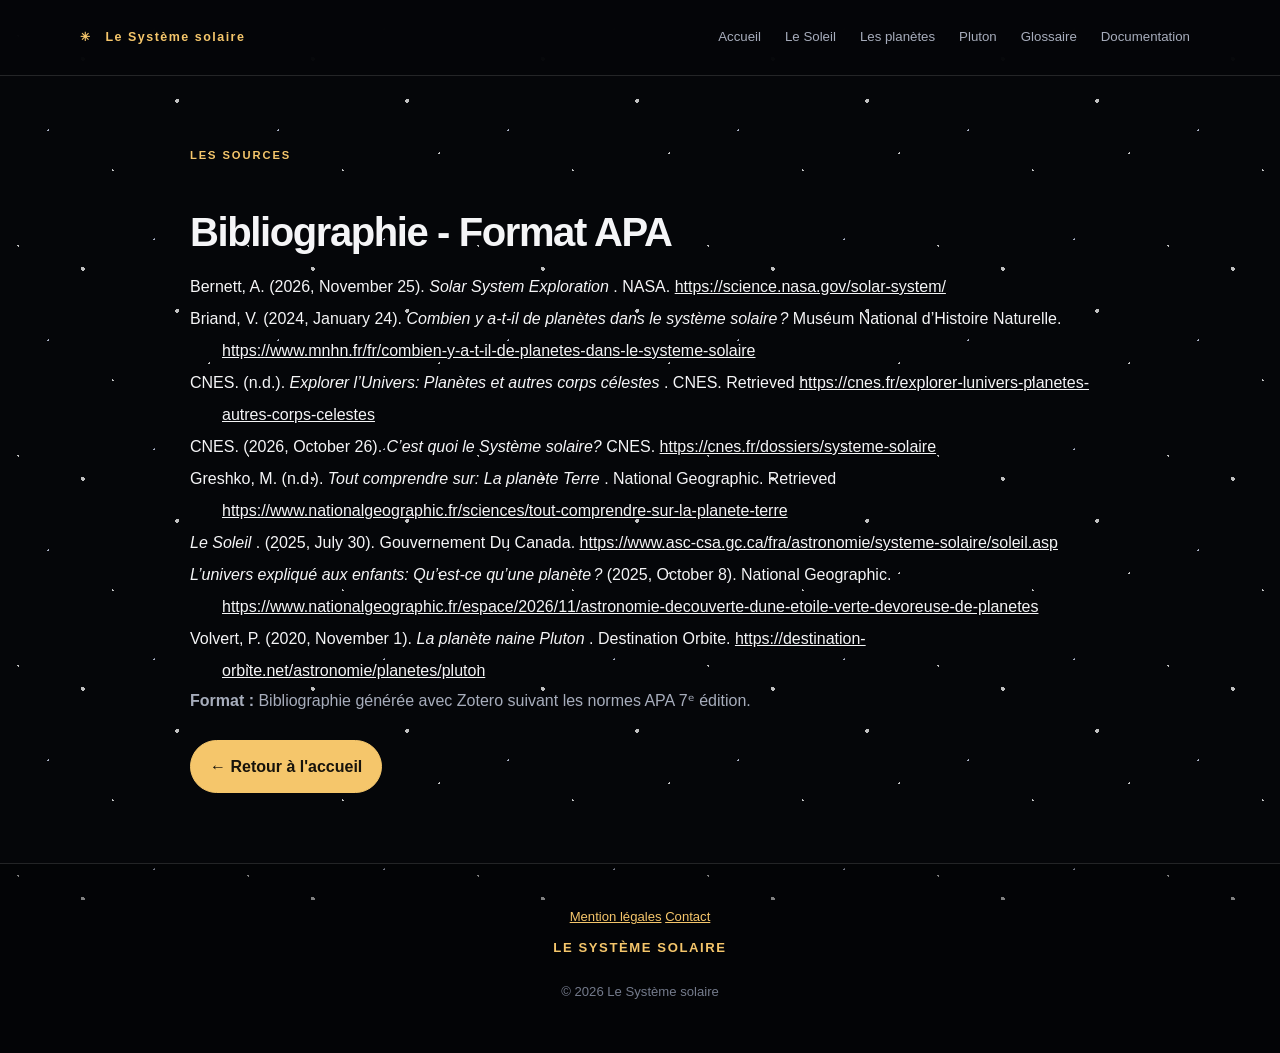
<file: doc.html>
<!DOCTYPE html>
<html lang="fr-FR">
  <head>
    <meta charset="utf-8">
    <meta name="viewport" content="width=device-width, initial-scale=1.0">
    <title>Le Système solaire</title>
    
    <!-- CSS link --> 
    <link rel="stylesheet" href="style.css">
  </head>
  
  <body>
    <!-- HEADER SECTION -->
    <header class="site-header">
      <a class="brand" href="index.html">
        <span class="brand-mark" aria-hidden="true">✳</span>
        <span>Le Système solaire</span>
      </a>
      <nav class="nav-links" id="navLinks" aria-label="Navigation principale">
        <a href="index.html#accueil">Accueil</a>
        <a href="index.html#soleil">Le Soleil</a>
        <a href="index.html#planetes">Les planètes</a>
        <a href="index.html#pluton">Pluton</a>
        <a href="glossaire.html">Glossaire</a>
        <a href="doc.html">Documentation</a>
      </nav>
    </header>

    <main class="section documentation-content">
      <div class="documentation-heading">
        <div class="eyebrow">LES SOURCES</div>
        <h2>Bibliographie - Format APA</h2>
      </div>

    <!-- CONTENU ZOTERO -->
      <div class="csl-bib-body" style="line-height: 2; margin-left: 2em; text-indent:-2em;">
        <div class="csl-entry">
            Bernett, A. (2026, November 25). 
            <i>Solar System Exploration</i>
            . NASA. 
            <a href="https://science.nasa.gov/solar-system/">https://science.nasa.gov/solar-system/</a>
        </div>
        <span class="Z3988" title="url_ver=Z39.88-2004&amp;ctx_ver=Z39.88-2004&amp;rfr_id=info%3Asid%2Fzotero.org%3A2&amp;rft_val_fmt=info%3Aofi%2Ffmt%3Akev%3Amtx%3Adc&amp;rft.type=webpage&amp;rft.title=Solar%20System%20Exploration&amp;rft.identifier=https%3A%2F%2Fscience.nasa.gov%2Fsolar-system%2F&amp;rft.aufirst=Amanda&amp;rft.aulast=Bernett&amp;rft.au=Amanda%20Bernett&amp;rft.date=2026-11-25"></span>
        <div class="csl-entry">
            Briand, V. (2024, January 24). 
            <i>Combien y a-t-il de planètes dans le système solaire ?</i>
             Muséum National d’Histoire Naturelle. 
            <a href="https://www.mnhn.fr/fr/combien-y-a-t-il-de-planetes-dans-le-systeme-solaire">https://www.mnhn.fr/fr/combien-y-a-t-il-de-planetes-dans-le-systeme-solaire</a>
        </div>
        <span class="Z3988" title="url_ver=Z39.88-2004&amp;ctx_ver=Z39.88-2004&amp;rfr_id=info%3Asid%2Fzotero.org%3A2&amp;rft_val_fmt=info%3Aofi%2Ffmt%3Akev%3Amtx%3Adc&amp;rft.type=webpage&amp;rft.title=Combien%20y%20a-t-il%20de%20plan%C3%A8tes%20dans%20le%20syst%C3%A8me%20solaire%20%3F&amp;rft.identifier=https%3A%2F%2Fwww.mnhn.fr%2Ffr%2Fcombien-y-a-t-il-de-planetes-dans-le-systeme-solaire&amp;rft.aufirst=Victoria&amp;rft.aulast=Briand&amp;rft.au=Victoria%20Briand&amp;rft.date=2024-01-24"></span>
        <div class="csl-entry">
            CNES. (n.d.). 
            <i>Explorer l’Univers: Planètes et autres corps célestes</i>
            . CNES. Retrieved 
            <a href="https://cnes.fr/explorer-lunivers-planetes-autres-corps-celestes">https://cnes.fr/explorer-lunivers-planetes-autres-corps-celestes</a>
        </div>
        <span class="Z3988" title="url_ver=Z39.88-2004&amp;ctx_ver=Z39.88-2004&amp;rfr_id=info%3Asid%2Fzotero.org%3A2&amp;rft_val_fmt=info%3Aofi%2Ffmt%3Akev%3Amtx%3Adc&amp;rft.type=webpage&amp;rft.title=Explorer%20l'Univers%20%3A%20plan%C3%A8tes%20et%20autres%20corps%20c%C3%A9lestes&amp;rft.publisher=CNES&amp;rft.identifier=https%3A%2F%2Fcnes.fr%2Fexplorer-lunivers-planetes-autres-corps-celestes"></span>
        <div class="csl-entry">
            CNES. (2026, October 26). 
            <i>C’est quoi le Système solaire?</i>
             CNES. 
            <a href="https://cnes.fr/dossiers/systeme-solaire">https://cnes.fr/dossiers/systeme-solaire</a>
        </div>
        <span class="Z3988" title="url_ver=Z39.88-2004&amp;ctx_ver=Z39.88-2004&amp;rfr_id=info%3Asid%2Fzotero.org%3A2&amp;rft_val_fmt=info%3Aofi%2Ffmt%3Akev%3Amtx%3Adc&amp;rft.type=webpage&amp;rft.title=C'est%20quoi%20le%20Syst%C3%A8me%20solaire%3F&amp;rft.publisher=CNES&amp;rft.identifier=https%3A%2F%2Fcnes.fr%2Fdossiers%2Fsysteme-solaire&amp;rft.date=2026-10-26"></span>
        <div class="csl-entry">
            Greshko, M. (n.d.). 
            <i>Tout comprendre sur: La planète Terre</i>
            . National Geographic. Retrieved 
            <a href="https://www.nationalgeographic.fr/sciences/tout-comprendre-sur-la-planete-terre">https://www.nationalgeographic.fr/sciences/tout-comprendre-sur-la-planete-terre</a>
        </div>
        <span class="Z3988" title="url_ver=Z39.88-2004&amp;ctx_ver=Z39.88-2004&amp;rfr_id=info%3Asid%2Fzotero.org%3A2&amp;rft_val_fmt=info%3Aofi%2Ffmt%3Akev%3Amtx%3Adc&amp;rft.type=webpage&amp;rft.title=Tout%20comprendre%20sur%20%3A%20la%20plan%C3%A8te%20Terre&amp;rft.identifier=https%3A%2F%2Fwww.nationalgeographic.fr%2Fsciences%2Ftout-comprendre-sur-la-planete-terre&amp;rft.aufirst=Michael&amp;rft.aulast=Greshko&amp;rft.au=Michael%20Greshko"></span>
        <div class="csl-entry">
            <i>Le Soleil</i>
            . (2025, July 30). Gouvernement Du Canada. 
            <a href="https://www.asc-csa.gc.ca/fra/astronomie/systeme-solaire/soleil.asp">https://www.asc-csa.gc.ca/fra/astronomie/systeme-solaire/soleil.asp</a>
        </div>
        <span class="Z3988" title="url_ver=Z39.88-2004&amp;ctx_ver=Z39.88-2004&amp;rfr_id=info%3Asid%2Fzotero.org%3A2&amp;rft_val_fmt=info%3Aofi%2Ffmt%3Akev%3Amtx%3Adc&amp;rft.type=webpage&amp;rft.title=Le%20Soleil&amp;rft.identifier=https%3A%2F%2Fwww.asc-csa.gc.ca%2Ffra%2Fastronomie%2Fsysteme-solaire%2Fsoleil.asp&amp;rft.date=2025-07-30"></span>
        <div class="csl-entry">
            <i>L’univers expliqué aux enfants: Qu’est-ce qu’une planète ?</i>
             (2025, October 8). National Geographic. 
            <a href="https://www.nationalgeographic.fr/espace/2026/11/astronomie-decouverte-dune-etoile-verte-devoreuse-de-planetes">https://www.nationalgeographic.fr/espace/2026/11/astronomie-decouverte-dune-etoile-verte-devoreuse-de-planetes</a>
        </div>
        <span class="Z3988" title="url_ver=Z39.88-2004&amp;ctx_ver=Z39.88-2004&amp;rfr_id=info%3Asid%2Fzotero.org%3A2&amp;rft_val_fmt=info%3Aofi%2Ffmt%3Akev%3Amtx%3Adc&amp;rft.type=webpage&amp;rft.title=L'univers%20expliqu%C3%A9%20aux%20enfants%20%3A%20qu'est-ce%20qu'une%20plan%C3%A8te%20%3F&amp;rft.identifier=https%3A%2F%2Fwww.nationalgeographic.fr%2Fespace%2F2026%2F11%2Fastronomie-decouverte-dune-etoile-verte-devoreuse-de-planetes&amp;rft.date=2025-10-08"></span>
        <div class="csl-entry">
            Volvert, P. (2020, November 1). 
            <i>La planète naine Pluton</i>
            . Destination Orbite. 
            <a href="https://destination-orbite.net/astronomie/planetes/pluton">https://destination-orbite.net/astronomie/planetes/pluton</a>
        </div>
        <span class="Z3988" title="url_ver=Z39.88-2004&amp;ctx_ver=Z39.88-2004&amp;rfr_id=info%3Asid%2Fzotero.org%3A2&amp;rft_val_fmt=info%3Aofi%2Ffmt%3Akev%3Amtx%3Adc&amp;rft.type=webpage&amp;rft.title=La%20plan%C3%A8te%20naine%20Pluton&amp;rft.identifier=https%3A%2F%2Fdestination-orbite.net%2Fastronomie%2Fplanetes%2Fpluton&amp;rft.aufirst=Philippe&amp;rft.aulast=Volvert&amp;rft.au=Philippe%20Volvert&amp;rft.date=2020-11-01"></span>
      </div>

    <!-- NOTE -->
        <div class="zotero-info">
          <p>
            <strong>Format :</strong> Bibliographie générée avec Zotero suivant
            les normes APA 7ᵉ édition.
          </p>
        </div>
        
    <!-- BOUTON RETOUR -->
        <div class="documentation-return">
          <div style=""text-align: center; margin-top: 2rem;">
          <a class="button" href="index.html">← Retour à l'accueil</a>
          </div>
        </div>
    </main>

    <!-- FOOTER -->
     <footer class="site-footer">
  
     <!-- Mention légales du site, ouvre un lien vers un pdf -->
      <a href="" target="_blank" class="footer-link">Mention légales</a>
       
     <!-- CONTACT -->
      <a href="mailto:tenzi.tsawa@etu.univ-paris1.fr"?Subject=Hello%20again" target="_top>">Contact</a></p>
       
      <p class="footer-title">LE SYSTÈME SOLAIRE</p>
      <p class="copyright">© 2026 Le Système solaire</p>
    </footer>
  </body>
</html>
</file>
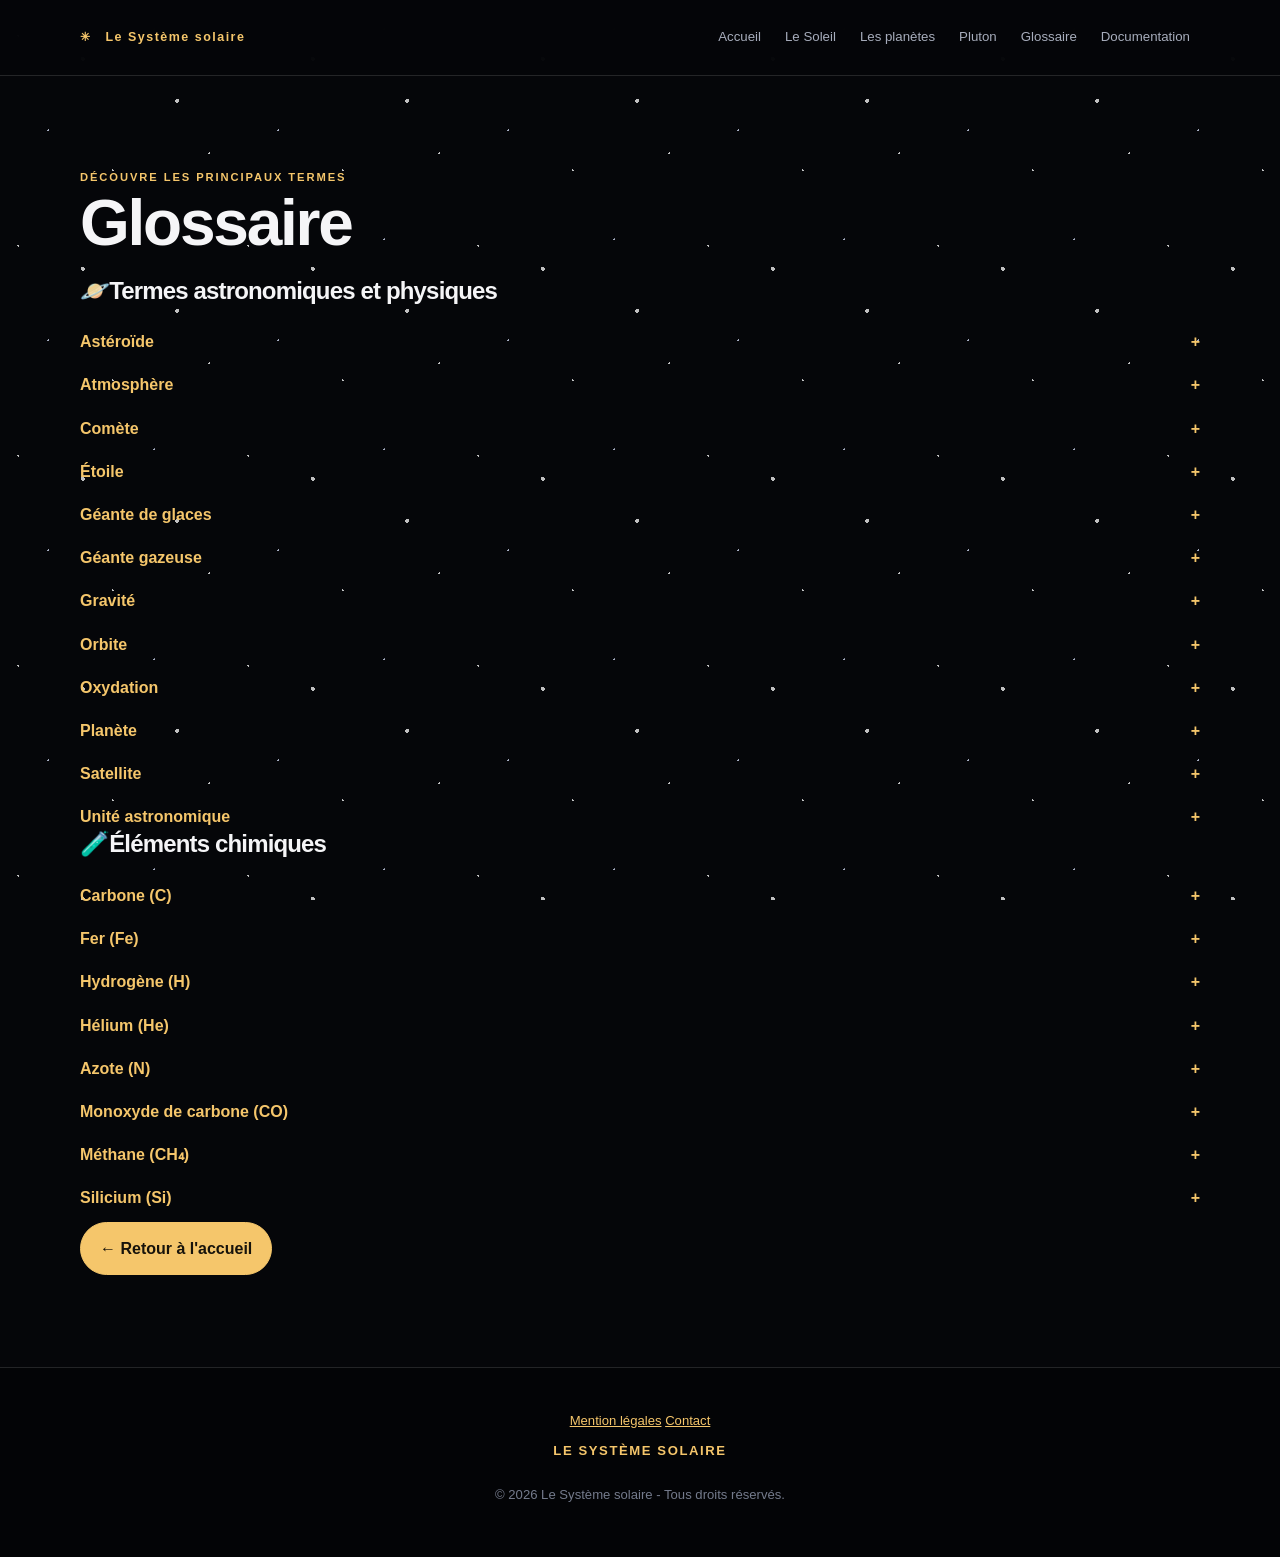
<file: glossaire.html>
<!DOCTYPE html>
<html lang="fr-FR">
  <head>
    <meta charset="utf-8">
    <meta name="viewport" content="width=device-width, initial-scale=1.0">
    <title>Le Système solaire</title>
    
    <!-- CSS link --> 
    <link rel="stylesheet" href="style.css">
  </head>
  
  <body>
    <!-- HEADER SECTION -->
    <header class="site-header">
      <a class="brand" href=index.html>
        <span class="brand-mark" aria-hidden="true">✳</span>
        <span>Le Système solaire</span>
      </a>
      <nav class="nav-links" id="navLinks" aria-label="Navigation principale">
        <a href="index.html#accueil">Accueil</a>
        <a href="index.html#soleil">Le Soleil</a>
        <a href="index.html#planetes">Les planètes</a>
        <a href="index.html#pluton">Pluton</a>
        <a href="glossaire.html">Glossaire</a>
        <a href="doc.html">Documentation</a>
      </nav>
    </header>

    <main>
    <section class="section glossary-page" id="glossaire">
      <div class="glossary-heading">
        <div class="eyebrow">DÉCOUVRE LES PRINCIPAUX TERMES</div>
        <h2>Glossaire</h2>
      </div>

      <div class="glossary-columns">
        <section class="glossary-category">
          <h3>🪐Termes astronomiques et physiques</h3>
          
          <details>
            <summary>Astéroïde</summary>
            <p>Petit corps rocheux ou métallique qui orbite autour du Soleil. Beaucoup se trouvent dans la ceinture principale située entre Mars et Jupiter.</p>
          </details>
            
          <details>
            <summary>Atmosphère</summary>
            <p>Enveloppe de gaz qui entoure un astre et qui est retenue par sa gravité.</p>
          </details>
            
          <details>
            <summary>Comète</summary>
            <p>Petit corps composé de glace, de poussières et de roches. Lorsqu’elle s’approche du Soleil, elle peut développer une chevelure et une ou plusieurs queues.</p>
          </details>
          
          <details>
            <summary>Étoile</summary>
            <p>Astres qui produisent leur propre énergie et lumière, notamment grâce à des réactions de fusion nucléaire dans leur cœur. Le Soleil est une étoile.</p>
          </details>

          <details>
            <summary>Géante de glaces</summary>
            <p>Grande planète contenant notamment de l’eau, de l’ammoniac et du méthane sous différentes formes, comme Uranus et Neptune.</p>
          </details>

          <details>
            <summary>Géante gazeuse</summary>
            <p>Grande planète principalement constituée d’hydrogène et d’hélium, comme Jupiter et Saturne.</p>
          </details>

          <details>
            <summary>Gravité</summary>
            <p>Force qui attire les objets possédant une masse les uns vers les autres. Elle maintient notamment les planètes en orbite autour du Soleil.</p>
          </details>
          
          <details>
            <summary>Orbite</summary>
            <p>Trajectoire suivie par un objet autour d’un autre sous l’effet de la gravité.</p>
          </details>

          <details>
            <summary>Oxydation</summary>
            <p>Réaction chimique au cours de laquelle une substance perd des électrons, souvent par combinaison avec de l'oxygène.</p>
          </details>
        
          <details>
            <summary>Planète</summary>
            <p>Corps céleste qui orbite autour du Soleil, possède une forme presque sphérique et a dégagé son voisinage orbital.</p>
          </details>

          <details>
            <summary>Satellite</summary>
            <p>Corps céleste qui orbite autour d’une planète ou d’un autre corps plus grand. La Lune est le satellite naturel de la Terre.</p>
          </details>

          <details>
            <summary>Unité astronomique</summary>
            <p>Unité correspondant à environ 149,6 millions de kilomètres, soit la distance moyenne entre la Terre et le Soleil.</p>
          </details>
        </section>

        <section class="glossary-category">
          <h3>🧪Éléments chimiques</h3>

          <details>
            <summary>Carbone (C)</summary>
            <p>Élément essentiel à la chimie du vivant. Il est également présent dans les atmosphères et les matériaux de plusieurs corps du Système solaire.</p>
          </details>
          
          <details>
            <summary>Fer (Fe)</summary>
            <p>Métal présent dans le noyau de la Terre et dans de nombreuses roches. Les oxydes de fer contribuent à la couleur rouge de Mars.</p>
          </details>
          
          <details>
            <summary>Hydrogène (H)</summary>
            <p>Élément chimique le plus léger et le plus abondant de l'Univers, constituant principal des étoiles et des géantes gazeuses.</p>
          </details>

          <details>
            <summary>Hélium (He)</summary>
            <p>Gaz noble et deuxième élément le plus abondant de l'Univers, principalement formé par la fusion nucléaire dans les étoiles.</p>
          </details>

          <details>
            <summary>Azote (N)</summary>
            <p>Élément chimique non-métallique, constituant majeur de l'atmosphère terrestre (environ 78 %) et présent sous forme de glace sur certains corps lointains.</p>
          </details>

          <details>
            <summary>Monoxyde de carbone (CO)</summary>
            <p>Gaz toxique, incolore et inodore, formé d'un atome de carbone et d'un atome d'oxygène, fréquemment détecté dans la chevelure des comètes et les atmosphères planétaires.</p>
          </details>

          <details>
            <summary>Méthane (CH₄)</summary>
            <p>Hydrocarbure gazeux simple, composé de carbone et d'hydrogène, présent en abondance dans l'atmosphère des géantes de glaces.</p>
          </details>
        
          <details>
            <summary>Silicium (Si)</summary>
            <p>Élément très présent dans les roches et les minéraux qui composent les planètes telluriques.</p>
          </details>
        </section>
      </div>

      <div class="glossary-return">
        <a class="button" href="index.html">← Retour à l'accueil</a>
      </div>
    </main>
    
    <footer class="site-footer">
     <!-- Mention légales du site, ouvre un lien vers un pdf -->
      <a href="" target="_blank" class="footer-link">Mention légales</a>
     <!-- CONTACT -->
      <a href="mailto:tsawa75@gmail.com"?Subject=Hello%20again" target="_top>">Contact</a></p>
      <p class="footer-title">LE SYSTÈME SOLAIRE</p>
      <p class="copyright">© 2026 Le Système solaire - Tous droits réservés.</p>
    </footer>
  </body>
</html>
</file>
<file: style.css>
:root {
    --black: #050609;
    --panel: #11141c;
    --panel2: #191d27;
    --white: #f5f5f7;
    --muted: #a7adbc;
    --gold: #f5c66b;
    --line: rgba(255, 255, 255, .13);
    --width: 1120px;
}

* {
    box-sizing: border-box;
}

html {
    scroll-behavior: smooth;
    scroll-padding-top: 95px;
}

body {
    margin: 0;
    background: var(--black);
    color: var(--white);
    font: 16px/1.7 Arial, Helvetica, sans-serif;
    overflow-x: hidden;
}

body::before {
    content: "";
    position: fixed;
    inset: 0;
    z-index: -2;
    pointer-events: none;
    opacity: .75;
    background-image: radial-gradient(1px 1px at 8% 17%, #fff 98%, transparent), radial-gradient(1px 1px at 21% 62%, #dbe4ff 98%, transparent), radial-gradient(2px 2px at 36% 28%, #fff 98%, transparent), radial-gradient(1px 1px at 49% 81%, #fff 98%, transparent), radial-gradient(1px 1px at 67% 14%, #dbe4ff 98%, transparent), radial-gradient(2px 2px at 77% 48%, #fff 98%, transparent), radial-gradient(1px 1px at 91% 73%, #fff 98%, transparent);
    background-size: 230px 210px;
}

.stars {
    position: fixed;
    inset: 0;
    z-index: -1;
    pointer-events: none;
    opacity: .3;
    background-image: radial-gradient(#fff .7px, transparent 1px);
    background-size: 87px 91px;
    animation: drift 90s linear infinite;
}

@keyframes drift {
    to {
        transform: translateY(-90px);
    }
}

a {
    color: inherit;
}

.site-header {
    position: sticky;
    top: 0;
    z-index: 20;
    display: flex;
    align-items: center;
    justify-content: space-between;
    gap: 20px;
    padding: 16px max(5%, calc((100vw - var(--width)) /2));
    background: rgba(5, 6, 9, .88);
    border-bottom: 1px solid var(--line);
    backdrop-filter: blur(16px);
}

.brand {
    color: var(--gold);
    text-decoration: none;
    font-size: .78rem;
    font-weight: 800;
    letter-spacing: .12em;
    white-space: nowrap;
}

nav {
    display: flex;
    justify-content: flex-end;
    flex-wrap: wrap;
    gap: 4px;
}

nav a {
    color: var(--muted);
    text-decoration: none;
    font-size: .83rem;
    padding: 7px 10px;
    border-radius: 30px;
    transition: background .2s, color .2s;
}

nav a:hover, nav a:focus {
    color: var(--white);
    background: rgba(255, 255, 255, .09);
}

.section {
    width: min(var(--width), 90%);
    margin: auto;
    padding: 92px 0;
}

.hero {
    min-height: 610px;
    position: relative;
    display: flex;
    align-items: center;
    isolation: isolate;
}

.hero-copy {
    max-width: 610px;
    z-index: 1;
}

.eyebrow, .tag {
    color: var(--gold);
    font-size: .7rem;
    font-weight: 800;
    letter-spacing: .17em;
}

h1, h2, h3 {
    line-height: 1.15;
    letter-spacing: -.035em;
    margin-top: 0;
}

h1 {
    font-size: clamp(3.7rem, 9vw, 7.4rem);
    line-height: .96;
    margin-bottom: 20px;
}

h1 span {
    color: var(--gold);
}

h2 {
    font-size: clamp(2.4rem, 5vw, 4rem);
    margin-bottom: 16px;
}

h3 {
    font-size: 1.5rem;
}

p {
    margin-top: 0;
}

.lead {
    color: var(--muted);
    max-width: 700px;
    font-size: 1.08rem;
}

.button {
    display: inline-flex;
    gap: 14px;
    align-items: center;
    margin-top: 10px;
    padding: 12px 19px;
    border-radius: 30px;
    background: var(--gold);
    border: 1px solid var(--gold);
    color: #17130b;
    font-weight: 800;
    text-decoration: none;
    transition: transform .2s, box-shadow .2s;
}

.button:hover {
    transform: translateY(-3px);
    box-shadow: 0 10px 30px #f5c66b25;
}

.orbit-art {
    position: absolute;
    z-index: -1;
    right: 0;
    top: 50%;
    width: min(43vw, 490px);
    aspect-ratio: 1;
    transform: translateY(-50%);
    opacity: .8;
}

.sun {
    position: absolute;
    left: 50%;
    top: 50%;
    width: 22%;
    aspect-ratio: 1;
    border-radius: 50%;
    transform: translate(-50%, -50%);
    background: radial-gradient(circle at 35% 30%, #fff2bb, #ffbd48 42%, #f36e25 75%);
    box-shadow: 0 0 35px #ff9e35, 0 0 90px #ff8d2d55;
}

.orbit {
    position: absolute;
    left: 50%;
    top: 50%;
    border: 1px solid #ffffff35;
    border-radius: 50%;
    transform: translate(-50%, -50%);
}

.o1 {
    width: 42%;
    height: 42%;
}

.o2 {
    width: 68%;
    height: 68%;
}

.o3 {
    width: 96%;
    height: 96%;
}

.orbit b {
    position: absolute;
    left: 0;
    top: 50%;
    width: 12px;
    aspect-ratio: 1;
    border-radius: 50%;
    background: #b4b1ae;
    transform: translate(-50%, -50%);
}

.o2 b {
    background: #438edc;
    box-shadow: 0 0 12px #438edc;
}

.o3 b {
    width: 24px;
    background: #d8a77a;
}

.image-note, .note {
    color: #7c8392;
    font-size: .75rem;
}

.image-note {
    position: absolute;
    bottom: 14px;
    left: 0;
}

.intro-grid {
    display: grid;
    grid-template-columns: 1.5fr .8fr;
    gap: 38px;
    align-items: center;
}

.intro-grid > p {
    color: var(--muted);
    font-size: 1.1rem;
}

.stat {
    display: grid;
    grid-template-columns: auto 1fr;
    gap: 0 15px;
    padding: 24px;
    border: 1px solid var(--line);
    border-radius: 20px;
    background: #ffffff08;
}

.stat strong {
    color: var(--gold);
    font-size: 2.2rem;
    line-height: 1.2;
}

.stat span {
    color: var(--muted);
    align-self: center;
}

.stat hr {
    grid-column: 1/-1;
    width: 100%;
    border: 0;
    border-top: 1px solid var(--line);
    margin: 15px 0;
}

.feature-grid {
    display: grid;
    grid-template-columns: .85fr 1.15fr;
    gap: 25px;
    align-items: stretch;
}

.sun-picture, .pluto-picture {
    min-height: 340px;
    border: 1px solid var(--line);
    border-radius: 22px;
    background-color: #08090d;
}

.sun-picture {
    background: radial-gradient(circle at 50% 50%, #fff8c4 0 8%, #ffd35f 12%, #ff8c32 27%, #f45e191f 42%, transparent 60%), #08090d;
}

.pluto-picture {
    background: radial-gradient(circle at 50% 50%, #b7a28c 0 15%, #7f6d65 16% 23%, transparent 24%), radial-gradient(circle at 47% 48%, #e0d2bd, #89796d 38%, #29252a 63%, transparent 64%), #08090d;
}

.info-card {
    padding: clamp(22px, 4vw, 36px);
    border: 1px solid var(--line);
    border-radius: 22px;
    background: linear-gradient(145deg, #1a1e29f0, #0d0f16f0);
}

.info-card p {
    color: var(--muted);
}

dl {
    display: grid;
    grid-template-columns: 1fr auto;
    gap: 8px 16px;
    margin: 23px 0 0;
    padding: 17px 0;
    border-top: 1px solid var(--line);
    border-bottom: 1px solid var(--line);
    font-size: .86rem;
}

dt {
    color: var(--muted);
}

dd {
    margin: 0;
    text-align: right;
    font-weight: 700;
}

details {
    margin-top: 16px;
}

summary {
    cursor: pointer;
    list-style: none;
    color: var(--gold);
    font-weight: 800;
}

summary::-webkit-details-marker {
    display: none;
}

summary::after {
    content: "+";
    float: right;
    padding-left: 10px;
}

details[open] > summary::after {
    content: "−";
}

details p {
    padding-top: 10px;
    color: var(--muted);
    font-size: .91rem;
}

.category {
    display: flex;
    align-items: center;
    gap: 12px;
    margin: 52px 0 10px;
}

.dot {
    width: 10px;
    height: 10px;
    border-radius: 50%;
    display: inline-block;
}

.rocky {
    background: #e6a06f;
    box-shadow: 0 0 15px #e6a06f88;
}

.giant {
    background: #81c4e8;
    box-shadow: 0 0 15px #81c4e888;
}

.muted {
    color: var(--muted);
    max-width: 780px;
}

.planet-grid {
    display: grid;
    grid-template-columns: repeat(2, minmax(0, 1fr));
    gap: 22px;
    margin-top: 24px;
}

.planet-card {
    overflow: hidden;
    border: 1px solid var(--line);
    border-radius: 22px;
    background: rgba(17, 20, 28, .94);
    transition: transform .25s, border-color .25s;
}

.planet-card:hover {
    transform: translateY(-4px);
    border-color: #f5c66b66;
}

.planet-image {
    height: 170px;
    position: relative;
    overflow: hidden;
    background: #090a10;
}

.planet-image::before {
    content: "";
    position: absolute;
    width: 145px;
    aspect-ratio: 1;
    left: 50%;
    top: 50%;
    border-radius: 50%;
    transform: translate(-50%, -50%);
    box-shadow: inset -22px -12px 30px #0008, 0 0 30px #ffffff0d;
}

.mercury::before {
    background: radial-gradient(circle at 30% 25%, #d8d3ca, #8b8988 50%, #4c4b50 80%);
}

.venus::before {
    background: radial-gradient(circle at 30% 28%, #f4d7a0, #bf8b50 52%, #684c3d 85%);
}

.earth::before {
    background: radial-gradient(circle at 30% 25%, #a6d8f2, #347fc4 42%, #17456d 78%);
    box-shadow: inset -22px -12px 30px #0008, 0 0 30px #368edb40;
}

.earth::after {
    content: "";
    position: absolute;
    left: calc(50% - 30px);
    top: calc(50% - 24px);
    width: 52px;
    height: 37px;
    border-radius: 45% 55% 35% 60%;
    background: #77a66c;
    transform: rotate(-20deg);
}

.mars::before {
    background: radial-gradient(circle at 30% 25%, #f0b17e, #bc5638 52%, #6a2d25 85%);
}

.jupiter::before {
    width: 170px;
    background: repeating-linear-gradient(0deg, #bd8c6c 0 13px, #e1c09a 14px 22px, #8b5948 23px 32px);
}

.jupiter::after {
    content: "";
    position: absolute;
    left: calc(50% + 15px);
    top: calc(50% + 15px);
    width: 32px;
    height: 18px;
    border-radius: 50%;
    background: #a64e3c;
}

.saturn::before {
    width: 125px;
    background: repeating-linear-gradient(0deg, #e6d0a0 0 13px, #a88762 14px 20px, #d9bd8b 21px 30px);
}

.saturn::after {
    content: "";
    position: absolute;
    left: 50%;
    top: 50%;
    width: 230px;
    height: 62px;
    border: 11px solid #c7b38d;
    border-left-color: #8c7b67;
    border-right-color: #e4d5ad;
    border-radius: 50%;
    transform: translate(-50%, -50%) rotate(-16deg);
}

.uranus::before {
    background: radial-gradient(circle at 30% 25%, #c8f3f2, #70c2ca 55%, #2d6f83 88%);
}

.neptune::before {
    background: radial-gradient(circle at 30% 25%, #80b6ff, #285ac5 55%, #15245f 88%);
}

.card-content {
    padding: 23px;
}

.tag {
    margin-bottom: 7px;
    font-size: .65rem;
}

.card-content h3 {
    margin-bottom: 10px;
}

.card-content > p:not(.tag) {
    color: var(--muted);
    font-size: .91rem;
}

.card-content dl {
    font-size: .8rem;
}

.card-content dd {
    font-size: .8rem;
}

.glossary-grid {
    display: grid;
    grid-template-columns: repeat(2, minmax(0, 1fr));
    gap: 12px;
}

.glossary-grid details {
    margin: 0;
    padding: 18px 21px;
    border: 1px solid var(--line);
    border-radius: 15px;
    background: #ffffff08;
}

.glossary-grid summary {
    color: var(--white);
}

.glossary-grid details p {
    margin-bottom: 0;
}

.source-card {
    display: flex;
    align-items: center;
    justify-content: space-between;
    gap: 24px;
    padding: 28px;
    border: 1px solid var(--line);
    border-radius: 22px;
    background: #ffffff08;
}

.source-card h3 {
    margin-bottom: 8px;
}

.source-card p:not(.tag) {
    margin-bottom: 0;
    color: var(--muted);
}

.text-link {
    flex-shrink: 0;
    color: var(--gold);
    font-weight: 800;
    text-decoration: none;
}

.text-link:hover {
    text-decoration: underline;
}

.site-footer {
    padding: 42px 5%;
    border-top: 1px solid var(--line);
    background: #0005;
    color: var(--muted);
    text-align: center;
    font-size: .82rem;
}

.site-footer p {
    max-width: 800px;
    margin: 8px auto;
}

.site-footer a:not(.brand) {
    color: var(--gold);
}

.copyright {
    margin-top: 22px !important;
    color: #747b8c;
}

#documentation-view[hidden], #home-view[hidden] {
    display: none !important;
}

.documentation-page {
    min-height: 65vh;
    display: flex;
    flex-direction: column;
    align-items: center;
    justify-content: center;
    text-align: center;
    padding: 70px 5%;
}

.documentation-page h1 {
    font-size: clamp(3rem, 8vw, 5.5rem);
    margin-bottom: 25px;
}

@media (max-width: 900px) {
    .site-header {
        align-items: flex-start;
        flex-direction: column;
        gap: 8px;
    }

    nav {
        justify-content: flex-start;
    }

    .orbit-art {
        right: -8%;
        opacity: .45;
    }

    .intro-grid {
        grid-template-columns: 1fr;
    }
}

@media (max-width: 650px) {
    .site-header {
        padding: 13px 5%;
    }

    nav a {
        padding: 5px 7px;
        font-size: .75rem;
    }

    .section {
        padding: 68px 0;
    }

    .hero {
        min-height: 560px;
        align-items: flex-start;
        padding-top: 65px;
    }

    h1 {
        font-size: clamp(3.3rem, 16vw, 5.3rem);
    }

    .orbit-art {
        top: auto;
        bottom: 20px;
        right: -18%;
        width: 68vw;
        transform: none;
        opacity: .3;
    }

    .image-note {
        bottom: 0;
    }

    .feature-grid, .planet-grid, .glossary-grid {
        grid-template-columns: 1fr;
    }

    .sun-picture, .pluto-picture {
        min-height: 260px;
    }

    .source-card {
        align-items: flex-start;
        flex-direction: column;
        padding: 22px;
    }

    dl {
        grid-template-columns: 1fr;
        gap: 3px;
    }

    dd {
        text-align: left;
        margin-bottom: 8px;
    }

    dd:last-child {
        margin-bottom: 0;
    }
}

@media (prefers-reduced-motion: reduce) {
    *, *::before, *::after {
        scroll-behavior: auto !important;
        animation-duration: .01ms !important;
        animation-iteration-count: 1 !important;
        transition-duration: .01ms !important;
    }
}

/* Ajustements pour le site du système solaire */
.site-header { min-height: 76px; }
.brand-mark { display: inline-block; margin-right: 9px; border: 0; background: none; }
.hero { padding-top: 28px; }
.hero::before {
    content: ""; position: absolute; inset: 0; z-index: -2; opacity: .25;
    background: linear-gradient(90deg, #050609 0%, #050609aa 55%, transparent),
                url("images/soleil-header.jpg") center/cover no-repeat;
}
.intro { padding-top: 125px; }
.sun-picture {
    background: linear-gradient(#05060944,#05060944), url("images/soleil.jpg") center/cover no-repeat;
}
.site-footer .footer-title { color: var(--gold); text-align: center; letter-spacing: .12em; font-weight: 800; }
.planet-grid { align-items: stretch; }
.planet-card { min-height: 570px; display: flex; flex-direction: column; }
.card-content { display: flex; flex: 1; flex-direction: column; }
.card-content details { margin-top: auto; padding-top: 10px; }
.planet-image { flex: 0 0 190px; }
.planet-image.has-photo::before, .planet-image.has-photo::after { display: none; }
.planet-image.has-photo { background-position: center; background-size: cover; }
.planet-image.mercury-photo { background-image: url("images/mercury.jpg"); }
.planet-image.venus-photo { background-image: url("images/venus.jpg"); }
.planet-image.earth-photo { background-image: url("images/terre.jpg"); }
.planet-image.mars-photo { background-image: url("images/mars.jpg"); }
.planet-image.jupiter-photo { background-image: url("images/jupiter.jpg"); }
.planet-image.saturn-photo { background-image: url("images/saturne.jpg"); }
.planet-image.uranus-photo { background-image: url("images/uranus.jpg"); }
.planet-image.neptune-photo { background-image: url("images/neptune.jpg"); }
.planet-switch { display:flex; flex-wrap:wrap; gap:12px; margin:28px 0 18px; }
.planet-switch input { position:absolute; opacity:0; pointer-events:none; }
.planet-switch label {
    display:inline-flex; align-items:center; justify-content:center;
    padding:11px 22px; border-radius:14px; border:1px solid var(--gold);
    background:var(--gold); color:#17130b; font-weight:800; cursor:pointer;
    transition:transform .2s, box-shadow .2s, background .2s;
}
.planet-switch label:hover { transform:translateY(-2px); box-shadow:0 8px 24px #f5c66b25; }
#filter-rocky:checked ~ .planet-switch label[for="filter-rocky"],
#filter-gas:checked ~ .planet-switch label[for="filter-gas"] {
    background:#fff0c9; box-shadow:0 0 0 3px #f5c66b33;
}
#filter-gas:checked ~ .rocky-grid { display:none; }
#filter-rocky:checked ~ .gas-grid { display:none; }
.glossary-list { max-width:900px; margin:30px auto 0; }
.glossary-list details {
    margin:0 0 13px; padding:19px 24px; border:1px solid var(--line);
    border-radius:15px; background:#ffffff08;
}
.glossary-list summary { color:var(--gold); }
.glossary-list details p { margin:12px 0 0; padding:0; line-height:1.8; }
.page-heading { font-size:clamp(2rem,4vw,3rem); margin-bottom:14px; }
.documentation-content { width:min(900px,90%); margin:0 auto; padding:70px 0; text-align:left; }
.documentation-content h1, .documentation-content h2 { font-size:clamp(1.8rem,3.5vw,2.5rem); }
.documentation-content h2 { margin-top:44px; }
.documentation-content p, .documentation-content li { color:var(--muted); }
.documentation-content .source-card { margin:18px 0; }
.video-frame { width:100%; aspect-ratio:16/9; border:0; border-radius:20px; background:#08090d; }
.video-section { padding-top:20px; }
@media (max-width:650px) {
    .planet-card { min-height:0; }
    .planet-switch label { flex:1; }
    .intro { padding-top:90px; }
}
</file>
